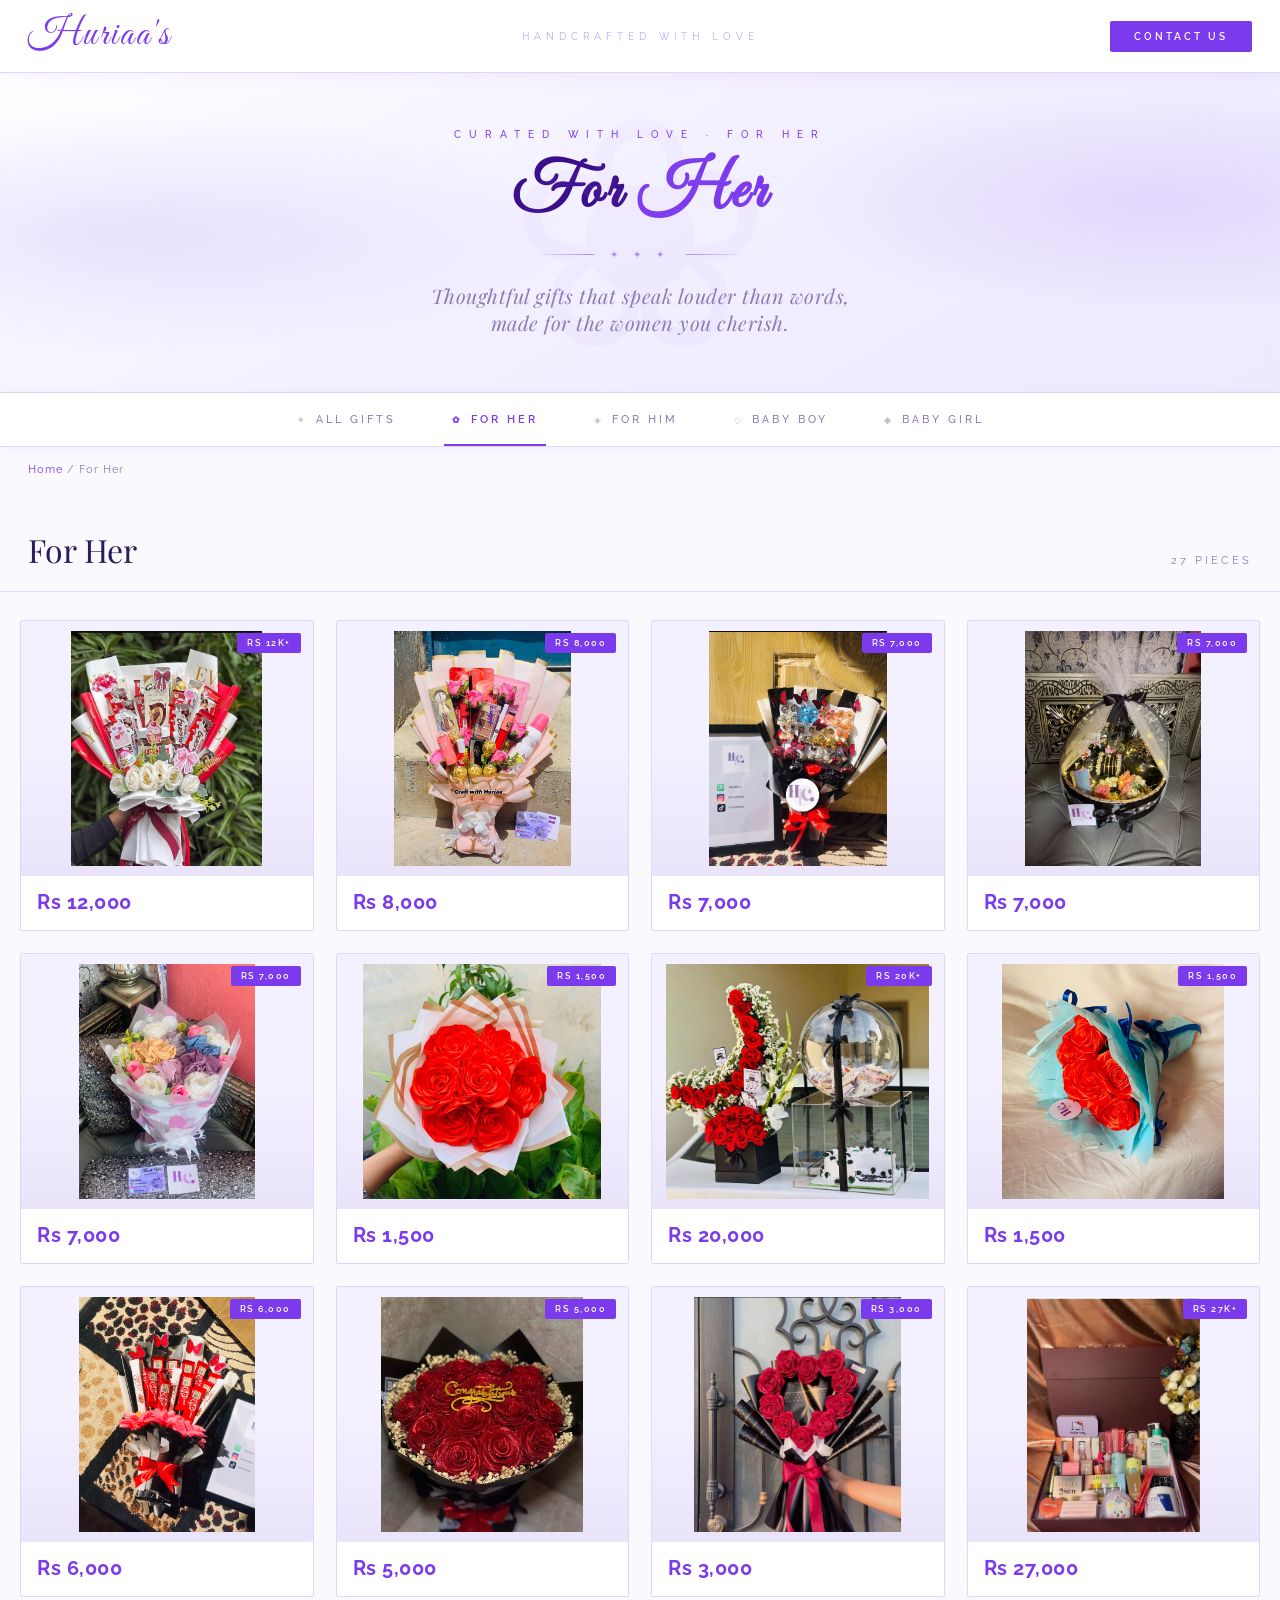
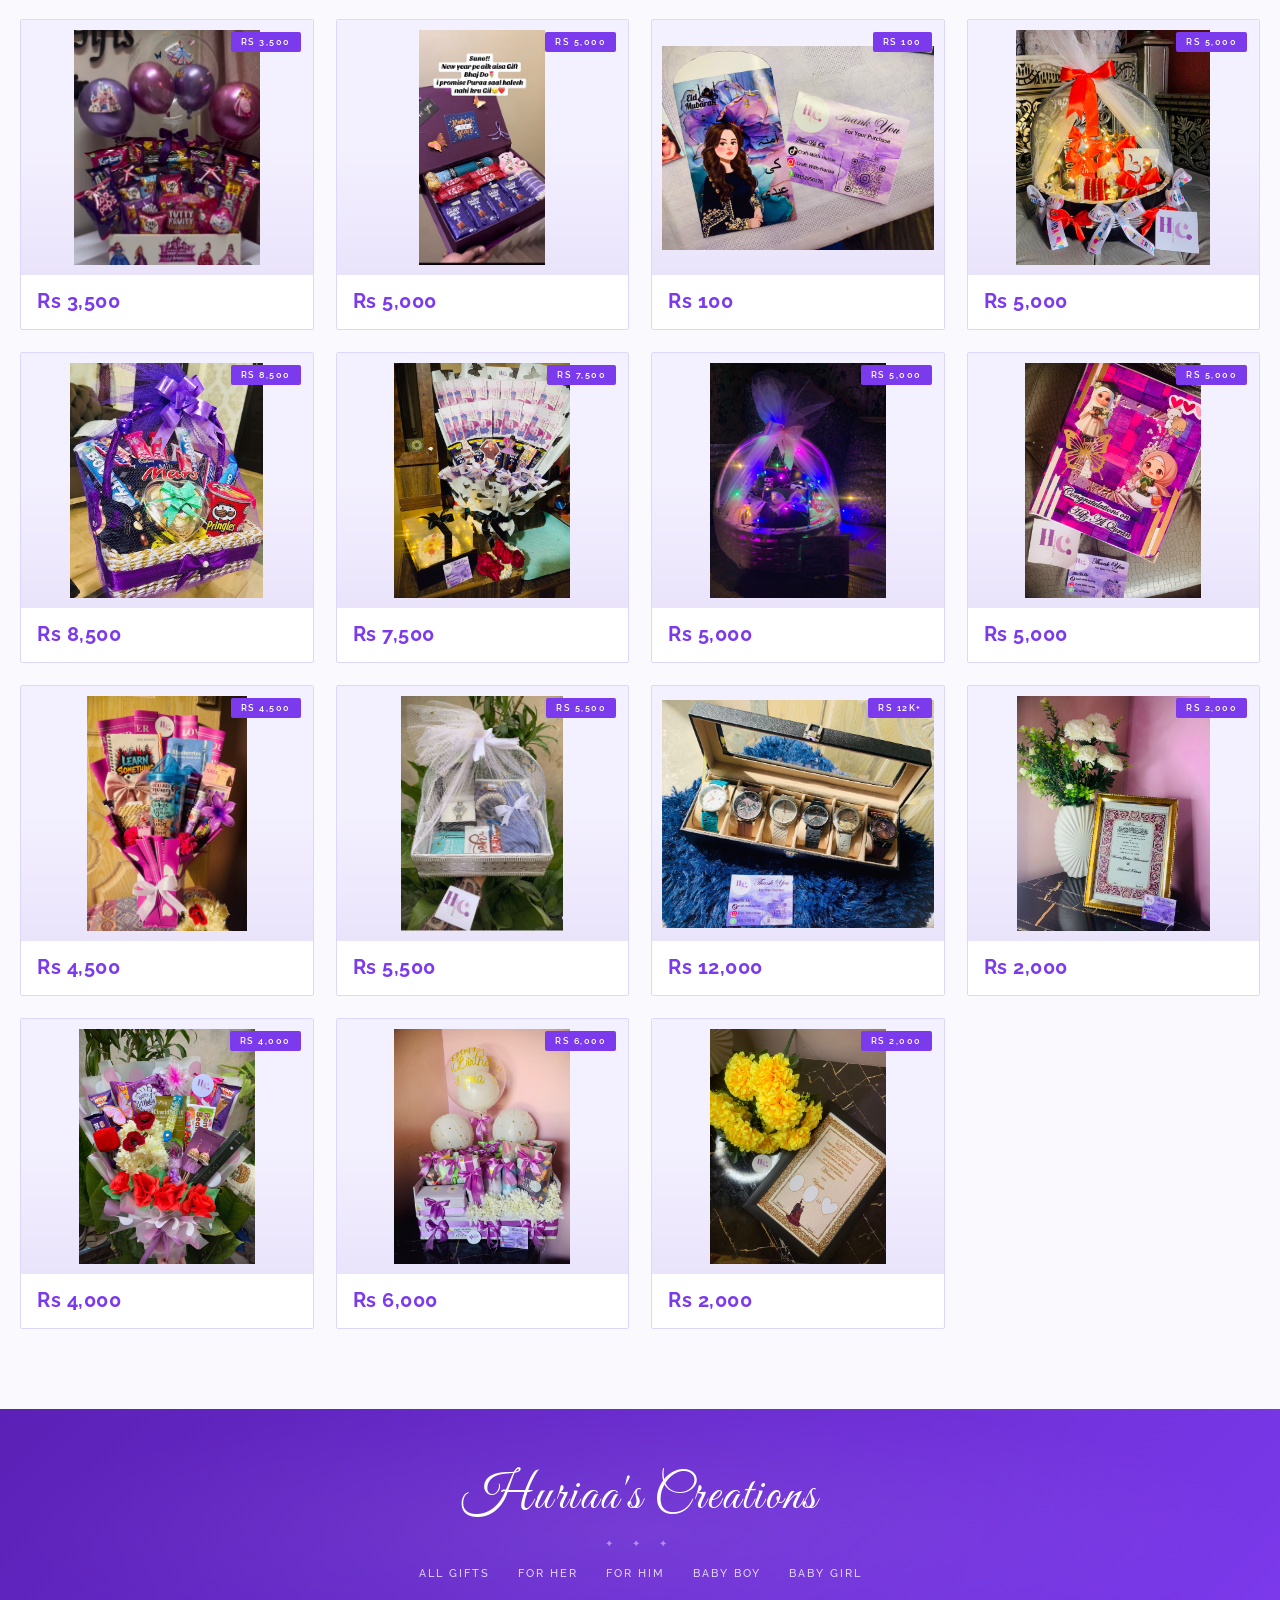
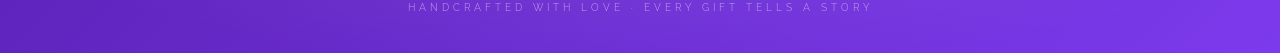
<file: for-her.html>
<!DOCTYPE html>
<html lang="en">
<head>
  <meta charset="UTF-8" />
  <meta name="viewport" content="width=device-width, initial-scale=1.0" />
  <title>For Her — Huriaa's Creations</title>
  <link rel="preconnect" href="https://fonts.googleapis.com" />
  <link rel="preconnect" href="https://fonts.gstatic.com" crossorigin />
  <link href="https://fonts.googleapis.com/css2?family=Playfair+Display:ital,wght@0,400;0,500;0,700;1,400;1,500&family=Great+Vibes&family=Raleway:wght@200;300;400;500;600&display=swap" rel="stylesheet" />
  <link rel="stylesheet" href="styles.css" />
</head>
<body>

  <!-- HEADER -->
  <header class="site-header">
    <div class="header-inner">
      <a href="index.html" class="header-logo">Huriaa's</a>
      <div class="header-tagline">Handcrafted With Love</div>
      <div class="header-right">
        <a href="https://wa.me/923152950176" target="_blank" rel="noreferrer" class="header-cta">Contact Us</a>
      </div>
    </div>
  </header>

  <!-- HERO -->
  <section class="hero hero-compact">
    <div class="hero-eyebrow">Curated With Love · For Her</div>
    <h1 class="hero-title hero-title-sm">For <span>Her</span></h1>
    <div class="hero-ornament">
      <div class="hero-ornament-line"></div>
      <div class="hero-ornament-diamond">✦ ✦ ✦</div>
      <div class="hero-ornament-line rev"></div>
    </div>
    <p class="hero-sub">Thoughtful gifts that speak louder than words, made for the women you cherish.</p>
  </section>

  <!-- CATEGORY NAV -->
  <nav class="cat-nav">
    <div class="cat-nav-inner">
      <a href="index.html" class="cat-btn"><span class="cat-btn-icon">✦</span>All Gifts</a>
      <a href="for-her.html" class="cat-btn active"><span class="cat-btn-icon">✿</span>For Her</a>
      <a href="for-him.html" class="cat-btn"><span class="cat-btn-icon">◈</span>For Him</a>
      <a href="baby-boy.html" class="cat-btn"><span class="cat-btn-icon">◇</span>Baby Boy</a>
      <a href="baby-girl.html" class="cat-btn"><span class="cat-btn-icon">◆</span>Baby Girl</a>
    </div>
  </nav>

  <!-- BREADCRUMB -->
  <div class="breadcrumb"><a href="index.html">Home</a> / For Her</div>

  <!-- SECTION HEADER -->
  <div class="section-header">
    <h2 class="section-title" id="sectionTitle">For Her</h2>
    <span class="section-count" id="sectionCount">pieces</span>
  </div>

  <!-- PRODUCT GRID -->
  <div class="product-grid" id="productGrid"></div>

  <!-- ORDER MODAL -->
  <div class="modal-overlay" id="modalOverlay" onclick="handleOverlayClick(event)">
    <div class="modal-panel">
      <div class="modal-header">
        <div class="modal-eyebrow">Secure Your Order</div>
        <div class="modal-title">Place Order</div>
        <button class="modal-close" onclick="closeModal()" aria-label="Close">×</button>
      </div>
      <div class="modal-body">
        <div class="order-item">
          <span class="order-item-label">Item</span>
          <span class="order-item-value" id="modalName"></span>
        </div>
        <div class="order-item" style="border-bottom:none;margin-bottom:4px;">
          <span class="order-item-label">Amount</span>
          <span class="order-item-value price" id="modalPrice"></span>
        </div>
        <div class="bank-card">
          <div class="bank-card-title">Payment Details</div>
          <div class="bank-row">
            <span class="bank-label">Bank</span>
            <span class="bank-value">Meezan Bank</span>
          </div>
          <div class="bank-row">
            <span class="bank-label">Account Title</span>
            <span class="bank-value">Mohsin</span>
          </div>
          <div class="bank-row">
            <span class="bank-label">Account No.</span>
            <span class="bank-value" style="letter-spacing:1.5px;">0030 0108 549036</span>
          </div>
        </div>
        <p class="modal-note">
          <strong>Note:</strong> Delivery charges are not included in the listed price and will be confirmed separately.
        </p>
        <div class="modal-actions">
          <button class="btn-whatsapp" onclick="handlePaid()">✓ I Have Paid — Send Screenshot</button>
          <button class="btn-dismiss" onclick="closeModal()">Cancel</button>
        </div>
      </div>
    </div>
  </div>

  <!-- FOOTER -->
  <footer class="site-footer">
    <div class="footer-logo">Huriaa's Creations</div>
    <div class="footer-ornament">✦ ✦ ✦</div>
    <nav class="footer-nav">
      <a href="index.html">All Gifts</a>
      <a href="for-her.html">For Her</a>
      <a href="for-him.html">For Him</a>
      <a href="baby-boy.html">Baby Boy</a>
      <a href="baby-girl.html">Baby Girl</a>
    </nav>
    <p class="footer-text">Handcrafted With Love · Every Gift Tells A Story</p>
  </footer>

  <script src="shop.js"></script>
  <script>
    renderGrid("Women");
  </script>
</body>
</html>
</file>
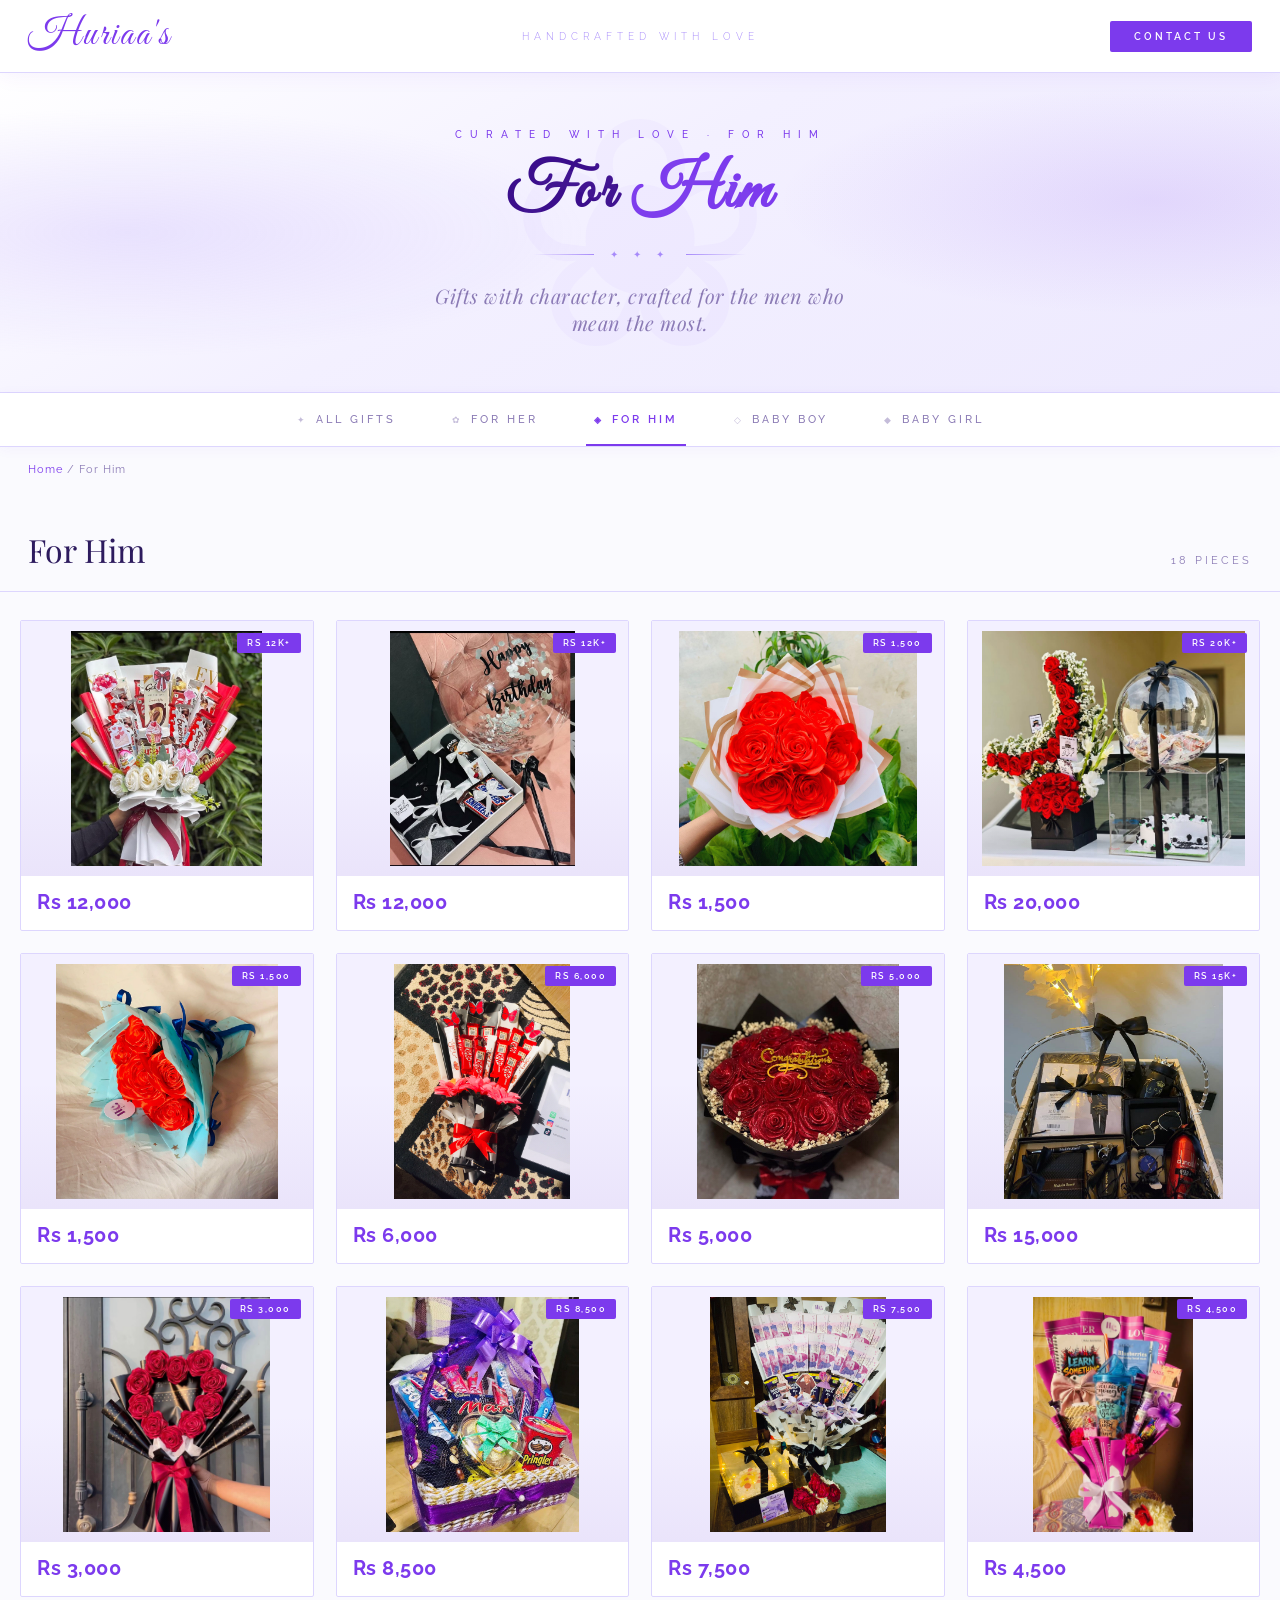
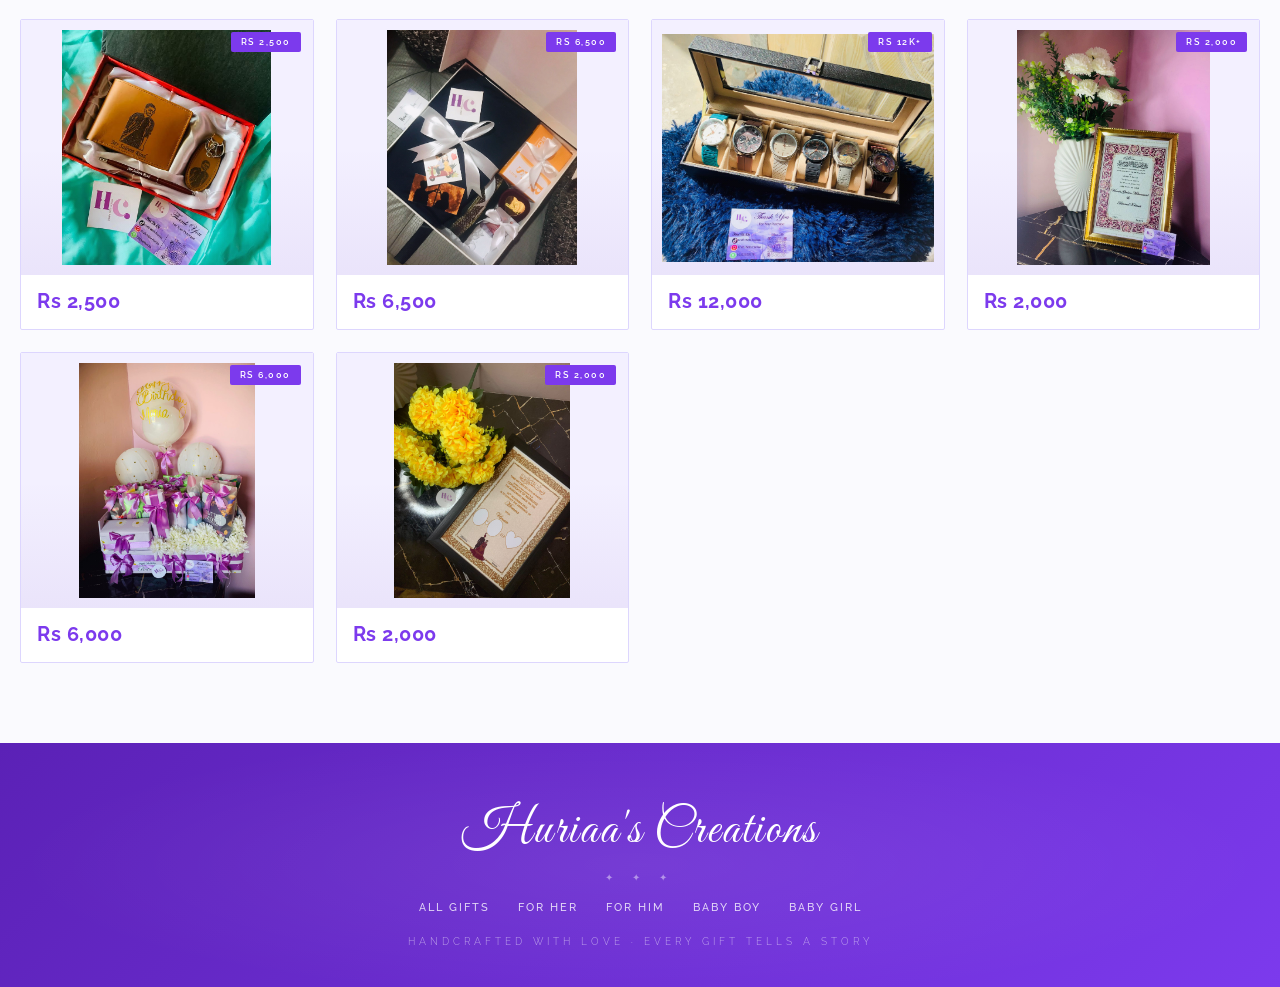
<file: for-him.html>
<!DOCTYPE html>
<html lang="en">
<head>
  <meta charset="UTF-8" />
  <meta name="viewport" content="width=device-width, initial-scale=1.0" />
  <title>For Him — Huriaa's Creations</title>
  <link rel="preconnect" href="https://fonts.googleapis.com" />
  <link rel="preconnect" href="https://fonts.gstatic.com" crossorigin />
  <link href="https://fonts.googleapis.com/css2?family=Playfair+Display:ital,wght@0,400;0,500;0,700;1,400;1,500&family=Great+Vibes&family=Raleway:wght@200;300;400;500;600&display=swap" rel="stylesheet" />
  <link rel="stylesheet" href="styles.css" />
</head>
<body>

  <!-- HEADER -->
  <header class="site-header">
    <div class="header-inner">
      <a href="index.html" class="header-logo">Huriaa's</a>
      <div class="header-tagline">Handcrafted With Love</div>
      <div class="header-right">
        <a href="https://wa.me/923152950176" target="_blank" rel="noreferrer" class="header-cta">Contact Us</a>
      </div>
    </div>
  </header>

  <!-- HERO -->
  <section class="hero hero-compact">
    <div class="hero-eyebrow">Curated With Love · For Him</div>
    <h1 class="hero-title hero-title-sm">For <span>Him</span></h1>
    <div class="hero-ornament">
      <div class="hero-ornament-line"></div>
      <div class="hero-ornament-diamond">✦ ✦ ✦</div>
      <div class="hero-ornament-line rev"></div>
    </div>
    <p class="hero-sub">Gifts with character, crafted for the men who mean the most.</p>
  </section>

  <!-- CATEGORY NAV -->
  <nav class="cat-nav">
    <div class="cat-nav-inner">
      <a href="index.html" class="cat-btn"><span class="cat-btn-icon">✦</span>All Gifts</a>
      <a href="for-her.html" class="cat-btn"><span class="cat-btn-icon">✿</span>For Her</a>
      <a href="for-him.html" class="cat-btn active"><span class="cat-btn-icon">◈</span>For Him</a>
      <a href="baby-boy.html" class="cat-btn"><span class="cat-btn-icon">◇</span>Baby Boy</a>
      <a href="baby-girl.html" class="cat-btn"><span class="cat-btn-icon">◆</span>Baby Girl</a>
    </div>
  </nav>

  <!-- BREADCRUMB -->
  <div class="breadcrumb"><a href="index.html">Home</a> / For Him</div>

  <!-- SECTION HEADER -->
  <div class="section-header">
    <h2 class="section-title" id="sectionTitle">For Him</h2>
    <span class="section-count" id="sectionCount">pieces</span>
  </div>

  <!-- PRODUCT GRID -->
  <div class="product-grid" id="productGrid"></div>

  <!-- ORDER MODAL -->
  <div class="modal-overlay" id="modalOverlay" onclick="handleOverlayClick(event)">
    <div class="modal-panel">
      <div class="modal-header">
        <div class="modal-eyebrow">Secure Your Order</div>
        <div class="modal-title">Place Order</div>
        <button class="modal-close" onclick="closeModal()" aria-label="Close">×</button>
      </div>
      <div class="modal-body">
        <div class="order-item">
          <span class="order-item-label">Item</span>
          <span class="order-item-value" id="modalName"></span>
        </div>
        <div class="order-item" style="border-bottom:none;margin-bottom:4px;">
          <span class="order-item-label">Amount</span>
          <span class="order-item-value price" id="modalPrice"></span>
        </div>
        <div class="bank-card">
          <div class="bank-card-title">Payment Details</div>
          <div class="bank-row">
            <span class="bank-label">Bank</span>
            <span class="bank-value">Meezan Bank</span>
          </div>
          <div class="bank-row">
            <span class="bank-label">Account Title</span>
            <span class="bank-value">Mohsin</span>
          </div>
          <div class="bank-row">
            <span class="bank-label">Account No.</span>
            <span class="bank-value" style="letter-spacing:1.5px;">0030 0108 549036</span>
          </div>
        </div>
        <p class="modal-note">
          <strong>Note:</strong> Delivery charges are not included in the listed price and will be confirmed separately.
        </p>
        <div class="modal-actions">
          <button class="btn-whatsapp" onclick="handlePaid()">✓ I Have Paid — Send Screenshot</button>
          <button class="btn-dismiss" onclick="closeModal()">Cancel</button>
        </div>
      </div>
    </div>
  </div>

  <!-- FOOTER -->
  <footer class="site-footer">
    <div class="footer-logo">Huriaa's Creations</div>
    <div class="footer-ornament">✦ ✦ ✦</div>
    <nav class="footer-nav">
      <a href="index.html">All Gifts</a>
      <a href="for-her.html">For Her</a>
      <a href="for-him.html">For Him</a>
      <a href="baby-boy.html">Baby Boy</a>
      <a href="baby-girl.html">Baby Girl</a>
    </nav>
    <p class="footer-text">Handcrafted With Love · Every Gift Tells A Story</p>
  </footer>

  <script src="shop.js"></script>
  <script>
    renderGrid("Men");
  </script>
</body>
</html>
</file>
<file: styles.css>
:root {
  --white: #FFFFFF;
  --off-white: #FAFAFE;
  --lavender-pale: #F3F0FF;
  --lavender-soft: #EDE9FE;
  --lavender-mid: #DDD6FE;
  --purple-light: #A78BFA;
  --purple: #7C3AED;
  --purple-deep: #5B21B6;
  --purple-dark: #3B0E8C;
  --text-dark: #2D1B5E;
  --text-body: #4C3A7A;
  --text-muted: #8B7BB5;
  --border: rgba(124,58,237,0.13);
  --shadow-soft: 0 4px 24px rgba(92,33,182,0.07);
  --shadow-mid: 0 10px 40px rgba(92,33,182,0.13);
  --shadow-deep: 0 20px 64px rgba(92,33,182,0.18);
}

* { box-sizing: border-box; margin: 0; padding: 0; }

body {
  background: var(--off-white);
  font-family: 'Raleway', sans-serif;
  color: var(--text-body);
  -webkit-font-smoothing: antialiased;
}

/* SPLASH */
.splash-overlay {
  position: fixed; inset: 0; z-index: 9000;
  background: linear-gradient(145deg, #7C3AED 0%, #5B21B6 50%, #A78BFA 100%);
  display: flex; flex-direction: column;
  align-items: center; justify-content: center;
  transition: opacity 0.9s ease, visibility 0.9s ease;
}
.splash-overlay.hidden { opacity: 0; visibility: hidden; pointer-events: none; }
.splash-overlay::before {
  content: '';
  position: absolute; inset: 0;
  background:
    radial-gradient(ellipse 70% 60% at 15% 20%, rgba(255,255,255,0.18) 0%, transparent 60%),
    radial-gradient(ellipse 50% 50% at 85% 80%, rgba(255,255,255,0.1) 0%, transparent 60%);
  pointer-events: none;
}
.splash-monogram {
  font-family: 'Great Vibes', cursive;
  font-size: clamp(52px, 12vw, 90px);
  color: #fff;
  animation: glowPulse 2.5s ease-in-out infinite;
  letter-spacing: 4px;
  position: relative;
}
.splash-rule {
  width: 0; height: 1px;
  background: rgba(255,255,255,0.6);
  margin: 18px auto;
  animation: expandRule 1.2s ease 0.4s forwards;
}
.splash-sub {
  font-family: 'Raleway', sans-serif;
  font-weight: 200;
  font-size: 11px;
  letter-spacing: 8px;
  color: rgba(255,255,255,0.85);
  text-transform: uppercase;
  opacity: 0;
  animation: fadeUp 0.8s ease 0.8s forwards;
}
.splash-designer {
  position: absolute;
  bottom: 36px;
  font-family: 'Raleway', sans-serif;
  font-size: 11px;
  letter-spacing: 3px;
  color: rgba(255,255,255,0.5);
  text-transform: uppercase;
  opacity: 0;
  animation: fadeUp 0.8s ease 1s forwards;
}
.splash-designer a {
  color: rgba(255,255,255,0.9);
  text-decoration: none;
  font-weight: 500;
  transition: color 0.3s;
}
.splash-enter {
  margin-top: 40px;
  padding: 14px 44px;
  border: 1.5px solid rgba(255,255,255,0.7);
  background: transparent;
  color: #fff;
  font-family: 'Raleway', sans-serif;
  font-size: 11px;
  font-weight: 500;
  letter-spacing: 4px;
  text-transform: uppercase;
  cursor: pointer;
  border-radius: 0;
  transition: all 0.4s ease;
  opacity: 0;
  animation: fadeUp 0.8s ease 1.2s forwards;
  position: relative;
  overflow: hidden;
}
.splash-enter::before {
  content: '';
  position: absolute; inset: 0;
  background: rgba(255,255,255,0.2);
  transform: scaleX(0);
  transform-origin: left;
  transition: transform 0.4s ease;
  z-index: 0;
}
.splash-enter span { position: relative; z-index: 1; }
.splash-enter:hover::before { transform: scaleX(1); }

/* HEADER */
.site-header {
  background: var(--white);
  position: sticky; top: 0; z-index: 500;
  border-bottom: 1.5px solid var(--lavender-mid);
  box-shadow: 0 2px 20px rgba(124,58,237,0.07);
}
.header-inner {
  max-width: 1300px;
  margin: 0 auto;
  padding: 0 28px;
  display: flex;
  align-items: center;
  justify-content: space-between;
  height: 72px;
}
.header-logo {
  font-family: 'Great Vibes', cursive;
  font-size: 38px;
  color: var(--purple);
  letter-spacing: 2px;
  line-height: 1;
  text-decoration: none;
}
.header-tagline {
  font-family: 'Raleway', sans-serif;
  font-size: 10px;
  font-weight: 300;
  letter-spacing: 5px;
  color: var(--purple-light);
  text-transform: uppercase;
  display: none;
}
.header-right { display: flex; align-items: center; gap: 22px; }
.header-cta {
  padding: 10px 24px;
  background: var(--purple);
  border: none;
  color: #fff;
  font-family: 'Raleway', sans-serif;
  font-size: 10px;
  font-weight: 600;
  letter-spacing: 3px;
  text-transform: uppercase;
  cursor: pointer;
  transition: all 0.3s;
  text-decoration: none;
  display: inline-block;
  border-radius: 2px;
}
.header-cta:hover {
  background: var(--purple-deep);
  transform: translateY(-1px);
  box-shadow: 0 6px 20px rgba(92,33,182,0.3);
}

/* HERO */
.hero {
  background: linear-gradient(150deg, #fff 0%, #F3F0FF 45%, #EDE9FE 100%);
  min-height: 360px;
  display: flex;
  align-items: center;
  justify-content: center;
  flex-direction: column;
  text-align: center;
  padding: 72px 24px 80px;
  position: relative;
  overflow: hidden;
  border-bottom: 1.5px solid var(--lavender-mid);
}
.hero.hero-compact { min-height: 220px; padding: 56px 24px 56px; }
.hero::before {
  content: '';
  position: absolute; inset: 0;
  background:
    radial-gradient(ellipse 55% 60% at 10% 50%, rgba(167,139,250,0.2) 0%, transparent 65%),
    radial-gradient(ellipse 45% 55% at 90% 40%, rgba(124,58,237,0.12) 0%, transparent 65%);
  pointer-events: none;
}
.hero::after {
  content: '❀';
  position: absolute;
  font-size: 320px;
  color: rgba(167,139,250,0.05);
  top: 50%; left: 50%;
  transform: translate(-50%, -50%);
  pointer-events: none;
  line-height: 1;
}
.hero-eyebrow {
  font-family: 'Raleway', sans-serif;
  font-size: 10px;
  font-weight: 500;
  letter-spacing: 8px;
  color: var(--purple);
  text-transform: uppercase;
  margin-bottom: 20px;
  opacity: 0;
  animation: fadeUp 0.9s ease 0.1s forwards;
  position: relative;
}
.hero-title {
  font-family: 'Great Vibes', cursive;
  font-size: clamp(54px, 10vw, 100px);
  color: var(--purple-dark);
  line-height: 1.05;
  letter-spacing: 3px;
  opacity: 0;
  animation: fadeUp 0.9s ease 0.25s forwards;
  position: relative;
}
.hero-title.hero-title-sm { font-size: clamp(40px, 7vw, 64px); }
.hero-title span { color: var(--purple); }
.hero-ornament {
  display: flex;
  align-items: center;
  gap: 16px;
  margin: 22px auto;
  opacity: 0;
  animation: fadeUp 0.9s ease 0.4s forwards;
  position: relative;
}
.hero-ornament-line {
  width: 60px; height: 1px;
  background: linear-gradient(90deg, transparent, var(--purple-light));
}
.hero-ornament-line.rev {
  background: linear-gradient(90deg, var(--purple-light), transparent);
}
.hero-ornament-diamond {
  color: var(--purple-light);
  font-size: 10px;
  letter-spacing: 6px;
}
.hero-sub {
  font-family: 'Playfair Display', serif;
  font-style: italic;
  font-size: clamp(15px, 2.5vw, 20px);
  color: var(--text-muted);
  letter-spacing: 0.5px;
  max-width: 460px;
  opacity: 0;
  animation: fadeUp 0.9s ease 0.55s forwards;
  position: relative;
}

/* BREADCRUMB */
.breadcrumb {
  max-width: 1300px;
  margin: 0 auto;
  padding: 16px 28px 0;
  font-family: 'Raleway', sans-serif;
  font-size: 11px;
  letter-spacing: 1px;
  color: var(--text-muted);
}
.breadcrumb a { color: var(--purple); text-decoration: none; }
.breadcrumb a:hover { text-decoration: underline; }

/* CATEGORY NAV */
.cat-nav {
  background: var(--white);
  border-bottom: 1.5px solid var(--lavender-mid);
  position: sticky;
  top: 72px;
  z-index: 400;
  box-shadow: 0 2px 12px rgba(124,58,237,0.05);
}
.cat-nav-inner {
  max-width: 1300px;
  margin: 0 auto;
  padding: 0 28px;
  display: flex;
  align-items: center;
  justify-content: center;
  overflow-x: auto;
  scrollbar-width: none;
  -webkit-overflow-scrolling: touch;
}
.cat-nav-inner::-webkit-scrollbar { display: none; }
.cat-btn {
  position: relative;
  padding: 20px 28px;
  border: none;
  background: transparent;
  cursor: pointer;
  font-family: 'Raleway', sans-serif;
  font-size: 11px;
  font-weight: 500;
  letter-spacing: 3px;
  text-transform: uppercase;
  color: var(--text-muted);
  white-space: nowrap;
  flex-shrink: 0;
  transition: color 0.3s;
  display: flex;
  align-items: center;
  gap: 8px;
  text-decoration: none;
}
.cat-btn-icon { font-size: 9px; opacity: 0.5; transition: opacity 0.3s; }
.cat-btn::after {
  content: '';
  position: absolute;
  bottom: 0; left: 50%; right: 50%;
  height: 2px;
  background: var(--purple);
  transition: left 0.3s ease, right 0.3s ease;
}
.cat-btn:hover { color: var(--purple); }
.cat-btn:hover .cat-btn-icon { opacity: 1; }
.cat-btn.active { color: var(--purple); font-weight: 600; }
.cat-btn.active .cat-btn-icon { opacity: 1; }
.cat-btn.active::after { left: 20px; right: 20px; }

/* On narrow screens the nav can overflow — never center it in that case,
   always start flush at the left so nothing is hidden off-screen by default. */
@media (max-width: 700px) {
  .cat-nav {
    position: relative;
  }
  .cat-nav-inner {
    justify-content: flex-start;
    padding: 0 14px;
  }
  .cat-nav::before,
  .cat-nav::after {
    content: '';
    position: absolute;
    top: 0; bottom: 0;
    width: 18px;
    z-index: 1;
    pointer-events: none;
  }
  .cat-nav::before {
    left: 0;
    background: linear-gradient(to right, var(--white), transparent);
  }
  .cat-nav::after {
    right: 0;
    background: linear-gradient(to left, var(--white), transparent);
  }
}

/* SECTION HEADER */
.section-header {
  max-width: 1300px;
  margin: 52px auto 28px;
  padding: 0 28px 20px;
  display: flex;
  align-items: flex-end;
  justify-content: space-between;
  border-bottom: 1px solid var(--lavender-mid);
}
.section-title {
  font-family: 'Playfair Display', serif;
  font-size: clamp(22px, 3vw, 32px);
  font-weight: 400;
  color: var(--text-dark);
}
.section-count {
  font-family: 'Raleway', sans-serif;
  font-size: 11px;
  font-weight: 400;
  letter-spacing: 3px;
  color: var(--text-muted);
  text-transform: uppercase;
  padding-bottom: 4px;
}

/* PRODUCT GRID */
.product-grid {
  max-width: 1300px;
  margin: 0 auto;
  padding: 0 20px 80px;
  display: grid;
  grid-template-columns: repeat(auto-fill, minmax(280px, 1fr));
  gap: 22px;
}

/* DARAZ-STYLE DENSE PRODUCT CARD (currently unused — kept for future option) */
.dz-card {
  background: var(--white);
  border: 1px solid var(--lavender-mid);
  border-radius: 6px;
  overflow: hidden;
  display: flex;
  flex-direction: column;
  transition: box-shadow 0.25s ease, border-color 0.25s ease;
  position: relative;
}
.dz-card:hover {
  box-shadow: var(--shadow-mid);
  border-color: var(--purple-light);
}
.dz-card-link {
  text-decoration: none;
  color: inherit;
  display: block;
}
.dz-card-img-wrap {
  background: var(--lavender-pale);
  aspect-ratio: 1 / 1;
  display: flex;
  align-items: center;
  justify-content: center;
  overflow: hidden;
}
.dz-card-img-wrap img {
  width: 100%;
  height: 100%;
  object-fit: cover;
}
.dz-card-body { padding: 9px 10px 8px; }
.dz-card-name {
  font-family: 'Raleway', sans-serif;
  font-size: 12.5px;
  font-weight: 400;
  color: var(--text-dark);
  line-height: 1.35;
  margin: 0 0 5px;
  display: -webkit-box;
  -webkit-line-clamp: 2;
  -webkit-box-orient: vertical;
  overflow: hidden;
  min-height: 32px;
}
.dz-card-price {
  font-family: 'Raleway', sans-serif;
  font-size: 15px;
  font-weight: 700;
  color: var(--purple);
  margin: 0 0 4px;
}
.dz-card-rating-row {
  display: flex;
  align-items: center;
  gap: 4px;
  min-height: 14px;
}
.dz-card-rating-count {
  font-family: 'Raleway', sans-serif;
  font-size: 10px;
  color: var(--text-muted);
  margin-left: 2px;
}
.dz-card-no-rating {
  font-family: 'Raleway', sans-serif;
  font-size: 10px;
  color: var(--text-muted);
  font-style: italic;
}
.dz-card-quickorder {
  width: 100%;
  border: none;
  border-top: 1px solid var(--lavender-mid);
  background: var(--lavender-pale);
  color: var(--purple);
  font-family: 'Raleway', sans-serif;
  font-size: 10px;
  font-weight: 600;
  letter-spacing: 1px;
  text-transform: uppercase;
  padding: 8px 0;
  cursor: pointer;
  transition: background 0.2s, color 0.2s;
}
.dz-card-quickorder:hover {
  background: var(--purple);
  color: #fff;
}

/* PRODUCT CARD */
.p-card {
  background: var(--white);
  border: 1.5px solid var(--lavender-mid);
  display: flex;
  flex-direction: column;
  transition: transform 0.4s cubic-bezier(0.23,1,0.32,1), box-shadow 0.4s ease, border-color 0.3s;
  position: relative;
  overflow: hidden;
  border-radius: 2px;
}
.p-card::before {
  content: '';
  position: absolute;
  top: 0; left: 0; right: 0;
  height: 3px;
  background: linear-gradient(90deg, var(--purple-deep), var(--purple-light), var(--purple-deep));
  transform: scaleX(0);
  transform-origin: left;
  transition: transform 0.4s ease;
}
.p-card:hover {
  transform: translateY(-7px);
  box-shadow: var(--shadow-deep);
  border-color: var(--purple-light);
}
.p-card:hover::before { transform: scaleX(1); }
.p-card-img-wrap {
  position: relative;
  background: var(--lavender-pale);
  overflow: hidden;
  height: 255px;
}
.p-card-img-wrap::after {
  content: '';
  position: absolute; inset: 0;
  background: linear-gradient(to top, rgba(91,33,182,0.06) 0%, transparent 50%);
  pointer-events: none;
}
.p-card img {
  width: 100%; height: 100%;
  object-fit: contain;
  transition: transform 0.6s ease;
  padding: 10px;
}
.p-card:hover img { transform: scale(1.05); }
.p-card-badge {
  position: absolute;
  top: 12px; right: 12px;
  background: var(--purple);
  color: #fff;
  font-family: 'Raleway', sans-serif;
  font-size: 9px;
  font-weight: 600;
  letter-spacing: 1.5px;
  text-transform: uppercase;
  padding: 5px 10px;
  border-radius: 2px;
  z-index: 1;
}
.p-card-body {
  padding: 14px 16px 16px;
}
.p-card-price {
  font-family: 'Raleway', sans-serif;
  font-size: 20px;
  font-weight: 700;
  color: var(--purple);
  letter-spacing: 0.5px;
}
.btn-primary {
  padding: 12px 8px;
  background: var(--purple);
  color: #fff;
  border: none;
  border-radius: 2px;
  font-family: 'Raleway', sans-serif;
  font-size: 10px;
  font-weight: 600;
  letter-spacing: 2px;
  text-transform: uppercase;
  cursor: pointer;
  transition: all 0.3s ease;
  position: relative;
  overflow: hidden;
}
.btn-primary::after {
  content: '';
  position: absolute; inset: 0;
  background: var(--purple-deep);
  transform: scaleY(0);
  transform-origin: bottom;
  transition: transform 0.3s ease;
  z-index: 0;
}
.btn-primary span { position: relative; z-index: 1; }
.btn-primary:hover { box-shadow: 0 6px 20px rgba(92,33,182,0.35); }
.btn-primary:hover::after { transform: scaleY(1); }
.btn-outline {
  padding: 12px 8px;
  background: transparent;
  color: var(--purple);
  border: 1.5px solid var(--lavender-mid);
  border-radius: 2px;
  font-family: 'Raleway', sans-serif;
  font-size: 10px;
  font-weight: 500;
  letter-spacing: 2px;
  text-transform: uppercase;
  cursor: pointer;
  transition: all 0.3s ease;
}
.btn-outline:hover {
  border-color: var(--purple);
  background: var(--lavender-pale);
}

/* HOME — CATEGORY TILES */
.tile-grid {
  max-width: 1300px;
  margin: 0 auto;
  padding: 0 20px 90px;
  display: grid;
  grid-template-columns: repeat(auto-fit, minmax(240px, 1fr));
  gap: 24px;
}
.cat-tile {
  position: relative;
  background: var(--white);
  border: 1.5px solid var(--lavender-mid);
  border-radius: 2px;
  padding: 44px 28px;
  text-align: center;
  text-decoration: none;
  display: flex;
  flex-direction: column;
  align-items: center;
  gap: 14px;
  transition: transform 0.4s cubic-bezier(0.23,1,0.32,1), box-shadow 0.4s ease, border-color 0.3s;
  overflow: hidden;
}
.cat-tile::before {
  content: '';
  position: absolute;
  top: 0; left: 0; right: 0;
  height: 3px;
  background: linear-gradient(90deg, var(--purple-deep), var(--purple-light), var(--purple-deep));
  transform: scaleX(0);
  transform-origin: left;
  transition: transform 0.4s ease;
}
.cat-tile:hover {
  transform: translateY(-6px);
  box-shadow: var(--shadow-deep);
  border-color: var(--purple-light);
}
.cat-tile:hover::before { transform: scaleX(1); }
.cat-tile-icon { font-size: 26px; color: var(--purple-light); }
.cat-tile-name {
  font-family: 'Playfair Display', serif;
  font-size: 22px;
  font-weight: 500;
  color: var(--text-dark);
}
.cat-tile-count {
  font-family: 'Raleway', sans-serif;
  font-size: 10px;
  letter-spacing: 3px;
  text-transform: uppercase;
  color: var(--text-muted);
}
.cat-tile-arrow {
  font-family: 'Raleway', sans-serif;
  font-size: 10px;
  letter-spacing: 2px;
  text-transform: uppercase;
  color: var(--purple);
  margin-top: 6px;
  display: flex;
  align-items: center;
  gap: 6px;
  transition: gap 0.3s ease;
}
.cat-tile:hover .cat-tile-arrow { gap: 10px; }

/* MODAL */
.modal-overlay {
  position: fixed; inset: 0; z-index: 2000;
  background: rgba(59,14,140,0.35);
  backdrop-filter: blur(8px);
  display: none;
  align-items: center; justify-content: center;
  padding: 20px;
}
.modal-overlay.open {
  display: flex;
  animation: fadeOverlay 0.3s ease;
}
.modal-panel {
  background: var(--white);
  width: 100%; max-width: 460px;
  max-height: 92vh;
  overflow-y: auto;
  border-radius: 4px;
  animation: slideModal 0.35s cubic-bezier(0.23,1,0.32,1);
  position: relative;
  border-top: 4px solid var(--purple);
  box-shadow: var(--shadow-deep);
}
.modal-header {
  background: linear-gradient(135deg, var(--purple-deep) 0%, var(--purple) 100%);
  padding: 28px 32px 24px;
  text-align: center;
  position: relative;
}
.modal-eyebrow {
  font-family: 'Raleway', sans-serif;
  font-size: 9px;
  font-weight: 500;
  letter-spacing: 6px;
  color: rgba(255,255,255,0.7);
  text-transform: uppercase;
  margin-bottom: 8px;
}
.modal-title {
  font-family: 'Great Vibes', cursive;
  font-size: 40px;
  color: #fff;
  letter-spacing: 2px;
}
.modal-close {
  position: absolute;
  top: 14px; right: 18px;
  background: rgba(255,255,255,0.15);
  border: none;
  color: rgba(255,255,255,0.8);
  font-size: 18px;
  cursor: pointer;
  line-height: 1;
  transition: all 0.2s;
  width: 30px; height: 30px;
  border-radius: 50%;
  display: flex; align-items: center; justify-content: center;
}
.modal-close:hover { background: rgba(255,255,255,0.3); color: #fff; }
.modal-body { padding: 26px 30px; }
.order-item {
  display: flex;
  justify-content: space-between;
  align-items: center;
  padding: 13px 0;
  border-bottom: 1px solid var(--lavender-mid);
}
.order-item-label {
  font-family: 'Raleway', sans-serif;
  font-size: 10px;
  font-weight: 500;
  letter-spacing: 3px;
  text-transform: uppercase;
  color: var(--text-muted);
}
.order-item-value {
  font-family: 'Playfair Display', serif;
  font-size: 16px;
  color: var(--text-dark);
  text-align: right;
  max-width: 60%;
}
.order-item-value.price {
  color: var(--purple);
  font-weight: 700;
  font-size: 22px;
  font-family: 'Raleway', sans-serif;
}
.bank-card {
  background: linear-gradient(135deg, var(--lavender-soft) 0%, var(--lavender-pale) 100%);
  padding: 20px 22px;
  margin: 18px 0;
  border: 1px solid var(--lavender-mid);
  border-left: 3px solid var(--purple);
  border-radius: 2px;
}
.bank-card-title {
  font-family: 'Raleway', sans-serif;
  font-size: 9px;
  font-weight: 700;
  letter-spacing: 5px;
  text-transform: uppercase;
  color: var(--purple);
  margin-bottom: 14px;
}
.bank-row {
  display: flex;
  justify-content: space-between;
  align-items: center;
  padding: 8px 0;
  border-bottom: 1px solid var(--lavender-mid);
}
.bank-row:last-child { border-bottom: none; }
.bank-label {
  font-family: 'Raleway', sans-serif;
  font-size: 9px;
  font-weight: 500;
  letter-spacing: 2px;
  text-transform: uppercase;
  color: var(--text-muted);
}
.bank-value {
  font-family: 'Raleway', sans-serif;
  font-size: 13px;
  font-weight: 600;
  color: var(--text-dark);
  letter-spacing: 0.5px;
}
.modal-note {
  font-family: 'Raleway', sans-serif;
  font-size: 11px;
  font-weight: 300;
  color: var(--text-muted);
  text-align: center;
  padding: 4px 0 16px;
  line-height: 1.7;
}
.modal-note strong { color: var(--purple); }
.modal-actions { display: flex; flex-direction: column; gap: 10px; }
.btn-whatsapp {
  padding: 15px;
  background: var(--purple);
  color: #fff;
  border: none;
  border-radius: 2px;
  font-family: 'Raleway', sans-serif;
  font-size: 11px;
  font-weight: 600;
  letter-spacing: 3px;
  text-transform: uppercase;
  cursor: pointer;
  transition: all 0.3s;
  width: 100%;
}
.btn-whatsapp:hover {
  background: var(--purple-deep);
  box-shadow: 0 8px 24px rgba(92,33,182,0.35);
  transform: translateY(-1px);
}
.btn-dismiss {
  padding: 13px;
  background: transparent;
  color: var(--text-muted);
  border: 1.5px solid var(--lavender-mid);
  border-radius: 2px;
  font-family: 'Raleway', sans-serif;
  font-size: 10px;
  font-weight: 400;
  letter-spacing: 3px;
  text-transform: uppercase;
  cursor: pointer;
  transition: all 0.3s;
  width: 100%;
}
.btn-dismiss:hover { border-color: var(--purple); color: var(--purple); background: var(--lavender-pale); }

/* EMPTY STATE */
.empty-state {
  grid-column: 1/-1;
  text-align: center;
  padding: 100px 20px;
}
.empty-state-icon {
  font-size: 40px;
  color: var(--lavender-mid);
  margin-bottom: 16px;
  display: block;
}
.empty-state-text {
  font-family: 'Playfair Display', serif;
  font-style: italic;
  font-size: 20px;
  color: var(--text-muted);
}

/* FOOTER */
.site-footer {
  background: linear-gradient(135deg, var(--purple-deep) 0%, var(--purple) 100%);
  padding: 56px 28px 40px;
  text-align: center;
  position: relative;
  overflow: hidden;
}
.site-footer::before {
  content: '';
  position: absolute; inset: 0;
  background: radial-gradient(ellipse 70% 80% at 50% 50%, rgba(255,255,255,0.07) 0%, transparent 70%);
  pointer-events: none;
}
.footer-logo {
  font-family: 'Great Vibes', cursive;
  font-size: 50px;
  color: #fff;
  letter-spacing: 2px;
  margin-bottom: 10px;
  position: relative;
}
.footer-ornament {
  color: rgba(255,255,255,0.45);
  font-size: 10px;
  letter-spacing: 8px;
  margin-bottom: 14px;
  position: relative;
}
.footer-text {
  font-family: 'Raleway', sans-serif;
  font-size: 10px;
  font-weight: 300;
  letter-spacing: 4px;
  text-transform: uppercase;
  color: rgba(255,255,255,0.55);
  position: relative;
}
.footer-nav {
  display: flex;
  justify-content: center;
  gap: 28px;
  flex-wrap: wrap;
  margin: 18px 0 22px;
  position: relative;
}
.footer-nav a {
  font-family: 'Raleway', sans-serif;
  font-size: 11px;
  font-weight: 500;
  letter-spacing: 2px;
  text-transform: uppercase;
  color: rgba(255,255,255,0.8);
  text-decoration: none;
  transition: color 0.3s;
}
.footer-nav a:hover { color: #fff; text-decoration: underline; }

/* ANIMATIONS */
@keyframes glowPulse {
  0%, 100% { text-shadow: 0 0 20px rgba(255,255,255,0.3); }
  50% { text-shadow: 0 0 50px rgba(255,255,255,0.8), 0 0 80px rgba(255,255,255,0.3); }
}
@keyframes expandRule { to { width: 160px; } }
@keyframes fadeUp {
  from { opacity: 0; transform: translateY(16px); }
  to { opacity: 1; transform: translateY(0); }
}
@keyframes fadeOverlay {
  from { opacity: 0; }
  to { opacity: 1; }
}
@keyframes slideModal {
  from { opacity: 0; transform: translateY(40px) scale(0.97); }
  to { opacity: 1; transform: translateY(0) scale(1); }
}
@keyframes cardReveal {
  from { opacity: 0; transform: translateY(22px); }
  to { opacity: 1; transform: translateY(0); }
}
.card-animate {
  opacity: 0;
  animation: cardReveal 0.5s ease forwards;
}

/* RESPONSIVE */
@media (min-width: 768px) {
  .header-tagline { display: block; }
}

/* GLOBAL MOBILE SAFETY NET — prevents any element from causing horizontal scroll */
html, body { overflow-x: hidden; max-width: 100%; }
img { max-width: 100%; height: auto; }

@media (max-width: 600px) {
  .header-inner { padding: 0 14px; }
  .header-logo { font-size: 30px; }
  .header-cta { padding: 8px 14px; font-size: 9px; letter-spacing: 1.5px; }
  .header-right { gap: 10px; }

  .cat-nav-inner {
    justify-content: flex-start;
    padding: 0 10px;
  }
  .cat-btn {
    padding: 14px 12px;
    font-size: 10px;
    letter-spacing: 1px;
    gap: 5px;
    flex-shrink: 0;
  }
  .cat-btn-icon { font-size: 8px; }

  .hero { padding: 48px 16px 56px; }
  .hero-eyebrow { letter-spacing: 4px; font-size: 9px; }
  .hero-ornament { gap: 10px; }
  .hero-ornament-line { width: 36px; }

  .breadcrumb { padding: 12px 14px 0; font-size: 10px; }

  .product-grid {
    grid-template-columns: repeat(2, 1fr);
    gap: 10px;
    padding: 0 10px 60px;
  }
  .p-card-img-wrap { height: 150px; }
  .p-card-body { padding: 10px 12px 12px; }
  .p-card-price { font-size: 16px; }
  .section-header { padding: 0 12px 14px; margin-top: 30px; }
  .modal-body { padding: 20px 20px; }
  .tile-grid { grid-template-columns: repeat(2, 1fr); gap: 12px; padding: 0 12px 60px; }
  .cat-tile { padding: 28px 14px; }

  .footer-nav { gap: 14px; }
  .footer-nav a { font-size: 10px; }
  .footer-logo { font-size: 36px; }
}
@media (max-width: 400px) {
  .product-grid { grid-template-columns: 1fr 1fr; gap: 8px; }
  .header-logo { font-size: 26px; }
  .header-cta { padding: 7px 11px; font-size: 8px; }
}

/* PRODUCT DETAIL PAGE */
.detail-wrap {
  max-width: 1100px;
  margin: 0 auto;
  padding: 40px 28px 30px;
  display: grid;
  grid-template-columns: 1fr 1fr;
  gap: 48px;
}
.detail-img-wrap {
  background: var(--lavender-pale);
  border: 1.5px solid var(--lavender-mid);
  border-radius: 4px;
  overflow: hidden;
  display: flex;
  align-items: center;
  justify-content: center;
  min-height: 380px;
  position: relative;
}
.detail-img-wrap img {
  width: 100%;
  max-height: 520px;
  object-fit: contain;
  padding: 20px;
}
.media-toggle {
  display: flex;
  gap: 10px;
  margin-top: 12px;
  flex-wrap: wrap;
}
.media-toggle-btn {
  flex: 1 1 auto;
  min-width: 90px;
  padding: 10px 14px;
  border: 1.5px solid var(--lavender-mid);
  background: var(--white);
  border-radius: 4px;
  font-family: 'Raleway', sans-serif;
  font-size: 12px;
  font-weight: 600;
  letter-spacing: 0.5px;
  color: var(--text-muted);
  cursor: pointer;
  transition: all 0.25s ease;
}
.media-toggle-btn:hover {
  border-color: var(--purple-light);
  color: var(--purple);
}
.media-toggle-btn.active {
  background: var(--purple);
  border-color: var(--purple);
  color: #fff;
}
.detail-badge {
  position: absolute;
  top: 16px; right: 16px;
  background: var(--purple);
  color: #fff;
  font-family: 'Raleway', sans-serif;
  font-size: 10px;
  font-weight: 600;
  letter-spacing: 1.5px;
  text-transform: uppercase;
  padding: 6px 12px;
  border-radius: 2px;
}
.detail-name {
  font-family: 'Playfair Display', serif;
  font-size: clamp(28px, 4vw, 38px);
  font-weight: 500;
  color: var(--text-dark);
  line-height: 1.2;
  margin-bottom: 10px;
}
.detail-rating-row {
  display: flex;
  align-items: center;
  gap: 10px;
  margin-bottom: 18px;
}
.detail-rating-count {
  font-family: 'Raleway', sans-serif;
  font-size: 12px;
  color: var(--text-muted);
}
.detail-desc {
  font-family: 'Playfair Display', serif;
  font-style: italic;
  font-size: 16px;
  color: var(--text-muted);
  line-height: 1.6;
  margin-bottom: 22px;
}
.detail-price {
  font-family: 'Raleway', sans-serif;
  font-size: 34px;
  font-weight: 700;
  color: var(--purple);
  margin-bottom: 10px;
}
.detail-desc-top {
  font-family: 'Playfair Display', serif;
  font-style: italic;
  font-size: 15px;
  color: var(--text-muted);
  line-height: 1.7;
  margin-bottom: 24px;
  max-width: 460px;
}
.detail-included {
  background: var(--lavender-pale);
  padding: 16px 18px;
  margin-bottom: 26px;
  border-left: 3px solid var(--purple-light);
  border-radius: 0 4px 4px 0;
  font-family: 'Raleway', sans-serif;
  font-size: 13px;
  font-weight: 300;
  color: var(--text-body);
  line-height: 1.8;
}
.detail-included-label {
  font-size: 10px;
  font-weight: 700;
  letter-spacing: 3px;
  text-transform: uppercase;
  color: var(--purple);
  display: block;
  margin-bottom: 6px;
}
.detail-actions {
  display: grid;
  grid-template-columns: 1fr 1fr;
  gap: 12px;
}
.detail-actions .btn-primary, .detail-actions .btn-outline {
  padding: 16px 12px;
  font-size: 11px;
}

/* REVIEWS SECTION */
.reviews-section {
  max-width: 1100px;
  margin: 10px auto 80px;
  padding: 0 28px;
}
.reviews-summary {
  display: flex;
  align-items: center;
  gap: 18px;
  padding-bottom: 22px;
  margin-bottom: 26px;
  border-bottom: 1.5px solid var(--lavender-mid);
}
.reviews-summary-score {
  font-family: 'Raleway', sans-serif;
  font-size: 38px;
  font-weight: 700;
  color: var(--purple);
}
.reviews-summary-meta { display: flex; flex-direction: column; gap: 4px; }
.reviews-summary-count {
  font-family: 'Raleway', sans-serif;
  font-size: 12px;
  color: var(--text-muted);
}
.review-card {
  background: var(--white);
  border: 1.5px solid var(--lavender-mid);
  border-radius: 4px;
  padding: 18px 20px;
  margin-bottom: 14px;
}
.review-card-head {
  display: flex;
  align-items: center;
  justify-content: space-between;
  margin-bottom: 8px;
}
.review-card-name {
  font-family: 'Playfair Display', serif;
  font-size: 15px;
  font-weight: 500;
  color: var(--text-dark);
}
.review-card-date {
  font-family: 'Raleway', sans-serif;
  font-size: 11px;
  color: var(--text-muted);
}
.review-card-comment {
  font-family: 'Raleway', sans-serif;
  font-size: 13px;
  font-weight: 300;
  color: var(--text-body);
  line-height: 1.7;
}
.review-empty {
  font-family: 'Playfair Display', serif;
  font-style: italic;
  font-size: 14px;
  color: var(--text-muted);
  padding: 14px 0;
}

/* REVIEW FORM */
.review-form-card {
  background: var(--lavender-pale);
  border: 1.5px solid var(--lavender-mid);
  border-radius: 4px;
  padding: 26px 24px;
  margin-top: 30px;
}
.review-form-title {
  font-family: 'Playfair Display', serif;
  font-size: 18px;
  color: var(--text-dark);
  margin-bottom: 6px;
}
.review-form-sub {
  font-family: 'Raleway', sans-serif;
  font-size: 12px;
  color: var(--text-muted);
  margin-bottom: 18px;
}
.star-picker {
  display: flex;
  gap: 6px;
  margin-bottom: 18px;
}
.star-picker span {
  font-size: 26px;
  cursor: pointer;
  color: var(--lavender-mid);
  transition: color 0.15s ease, transform 0.15s ease;
}
.star-picker span:hover { transform: scale(1.1); }
.star-picker span.selected { color: var(--purple); }
.review-input, .review-textarea {
  width: 100%;
  padding: 12px 14px;
  border: 1.5px solid var(--lavender-mid);
  border-radius: 3px;
  font-family: 'Raleway', sans-serif;
  font-size: 13px;
  color: var(--text-dark);
  background: var(--white);
  margin-bottom: 14px;
  outline: none;
  transition: border-color 0.2s;
}
.review-input:focus, .review-textarea:focus { border-color: var(--purple); }
.review-textarea { resize: vertical; min-height: 90px; font-family: 'Raleway', sans-serif; }
.review-submit-note {
  font-family: 'Raleway', sans-serif;
  font-size: 11px;
  color: var(--text-muted);
  margin-top: 10px;
  line-height: 1.6;
}
.review-form-msg {
  font-family: 'Raleway', sans-serif;
  font-size: 12px;
  font-weight: 600;
  margin-top: 12px;
  display: none;
}
.review-form-msg.success { color: #16794d; display: block; }
.review-form-msg.error { color: #c0392b; display: block; }

@media (max-width: 700px) {
  .detail-wrap { grid-template-columns: 1fr; gap: 24px; padding: 24px 16px; }
  .detail-img-wrap { min-height: 280px; }
  .reviews-section { padding: 0 16px; }
  .media-toggle-btn { padding: 9px 10px; font-size: 11px; }
}

/* DARAZ-STYLE TABS */
.dz-tabs-wrap {
  max-width: 1100px;
  margin: 0 auto;
  padding: 0 28px 90px;
}
.dz-tabs {
  display: flex;
  gap: 4px;
  border-bottom: 1.5px solid var(--lavender-mid);
  margin-bottom: 24px;
  overflow-x: auto;
  scrollbar-width: none;
}
.dz-tabs::-webkit-scrollbar { display: none; }
.dz-tab {
  padding: 14px 22px;
  border: none;
  background: transparent;
  cursor: pointer;
  font-family: 'Raleway', sans-serif;
  font-size: 12px;
  font-weight: 500;
  letter-spacing: 1px;
  text-transform: uppercase;
  color: var(--text-muted);
  white-space: nowrap;
  position: relative;
  transition: color 0.25s;
}
.dz-tab::after {
  content: '';
  position: absolute;
  bottom: -1.5px; left: 50%; right: 50%;
  height: 2px;
  background: var(--purple);
  transition: left 0.25s ease, right 0.25s ease;
}
.dz-tab.active { color: var(--purple); font-weight: 600; }
.dz-tab.active::after { left: 10px; right: 10px; }
.dz-tab-panel { animation: fadeUp 0.3s ease; }
.dz-detail-table {
  width: 100%;
  border-collapse: collapse;
  font-family: 'Raleway', sans-serif;
  font-size: 13px;
}
.dz-detail-table tr { border-bottom: 1px solid var(--lavender-mid); }
.dz-detail-table tr:last-child { border-bottom: none; }
.dz-detail-key {
  padding: 14px 16px 14px 0;
  color: var(--text-muted);
  font-weight: 500;
  width: 35%;
  vertical-align: top;
}
.dz-detail-val {
  padding: 14px 0;
  color: var(--text-dark);
  vertical-align: top;
  line-height: 1.6;
}

/* STICKY BOTTOM ACTION BAR */
.dz-sticky-bar {
  position: fixed;
  bottom: 0; left: 0; right: 0;
  background: var(--white);
  border-top: 1.5px solid var(--lavender-mid);
  box-shadow: 0 -6px 24px rgba(92,33,182,0.1);
  padding: 12px 20px;
  display: flex;
  gap: 12px;
  z-index: 800;
}
.dz-sticky-btn { flex: 1; padding: 14px 10px; font-size: 11px; }

@media (max-width: 700px) {
  .dz-tabs-wrap { padding: 0 14px 90px; }
  .dz-tab { padding: 11px 10px; font-size: 10px; letter-spacing: 0.5px; }
  .dz-sticky-bar { padding: 10px 14px; gap: 8px; }
  .dz-sticky-btn { padding: 13px 8px; font-size: 10px; }
  .dz-detail-key { width: 40%; font-size: 12px; }
  .dz-detail-val { font-size: 12px; }
}
</file>
